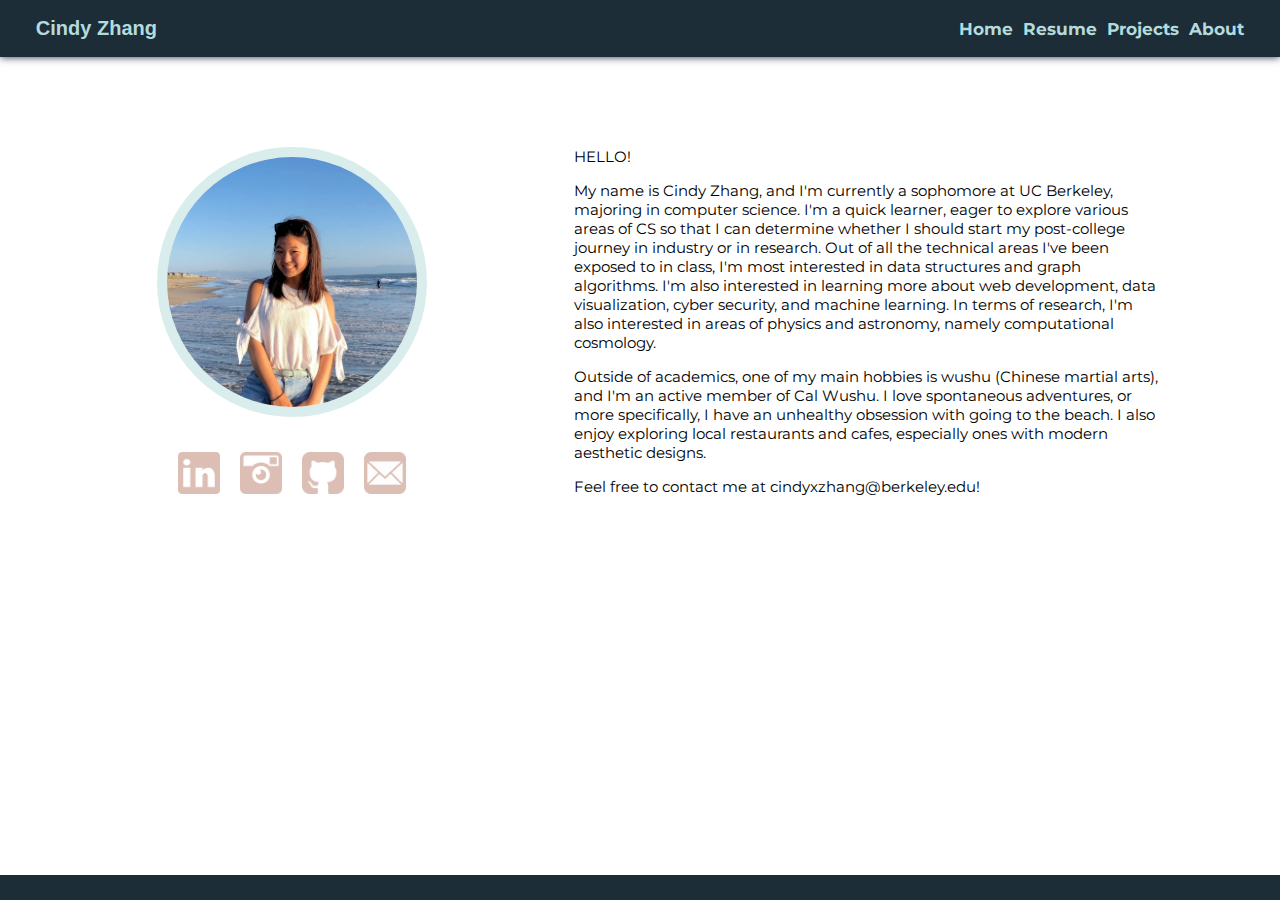
<file: index.html>
<!DOCTYPE html>
<html>
<head>
  <title>Cindy Zhang</title>
  <link rel="stylesheet"
        type="text/css"
        href="indexStyle.css"/>
  <link href="https://fonts.googleapis.com/css?family=Montserrat&display=swap" rel="stylesheet">
  <link rel="canonical" href="http://cindyzhang977.github.io/">
  <meta name="viewport" content="initial-scale=1, maximum-scale=1">
  <meta name="description" content="Personal website for Cindy Zhang, a sophomore at UC Berkeley, majoring in Computer Science.">

</head>

<body>
  <!--navigation bar on top-->
  <div class="nav-menu-container">
    <div class="nav-menu">
      <div id="mobile-drop-down">
        <div class="nav-items">
          <button class="button" id="name"><a href="/"> Cindy Zhang </a></button>
        </div>
        <div class="menu-icon" onclick="toggleMenu()">
          <span class="line"></span>
          <span class="line"></span>
          <span class="line"></span>
        </div>
      </div>
      <div class="nav-items" id="main-menu">
        <button class="button"><a href="/"> Home </a></button>
        <button class="button"><a href="resume.pdf"> Resume </a></button>
        <button class="button"><a href="projects.html"> Projects </a></button>
        <button class="button"><a href="about.html"> About </a></button>
      </div>
    </div>
  </div>

  <!--content-->
  <div class="content">
    <div class="images">
      <div id="me">
        <img src="imgs/profile.jpg" alt="me!">
      </div>
      <div id="social">
        <a href="https://www.linkedin.com/in/cindy-x-zhang/" target="_blank">
          <figure class="social-link">
            <img src="imgs/linkedin.png" alt="LinkedIn" id="linkedin-img" class="social-img"
            onmouseover="linkedin.onHover();" onmouseout="linkedin.offHover();">
          </figure>
        </a>
        <a href="https://www.instagram.com/cindyzhang977/" target="_blank">
          <figure class="social-link">
            <img src="imgs/instagram.png" alt="Instagram" id="instagram-img" class="social-img"
            onmouseover="instagram.onHover();" onmouseout="instagram.offHover();">
          </figure>
        </a>
        <a href="https://github.com/Cindyzhang977" target="_blank">
          <figure class="social-link">
            <img src="imgs/github.png" alt="Github" id="github-img" class="social-img"
            onmouseover="github.onHover();" onmouseout="github.offHover();">
          </figure>
        </a>
        <a href="mailto:cindyxzhang@berkeley.edu" target="_blank">
          <figure class="social-link">
            <img src="imgs/email.png" alt="Email" id="email-img" class="social-img"
            onmouseover="email.onHover();" onmouseout="email.offHover();">
          </figure>
        </a>
      </div>
    </div>

    <div class="paragraph">
      <p id="hello">
        HELLO!
      </p>
      <p>
        My name is Cindy Zhang, and I'm currently a sophomore at UC Berkeley, majoring in computer science.
        I'm a quick learner, eager to explore various areas of CS so that I can determine
        whether I should start my post-college journey in industry or in research. Out of all the technical
        areas I've been exposed to in class, I'm most interested in data structures and graph algorithms. I'm also
        interested in learning more about web development, data visualization, cyber security, and machine learning.
        In terms of research, I'm also interested in areas of physics and astronomy, namely computational cosmology.
      </p>
      <p>
        Outside of academics, one of my main hobbies is wushu (Chinese martial arts), and I'm an active member
        of Cal Wushu. I love spontaneous adventures, or more specifically, I have an unhealthy obsession
        with going to the beach. I also enjoy exploring local restaurants and cafes, especially ones with modern
        aesthetic designs.
      </p>
      <p>
        Feel free to contact me at cindyxzhang@berkeley.edu!
      </p>
    </div>
  </div>

  <footer><br></footer>

  <script src="https://code.jquery.com/jquery-1.11.0.min.js"></script>
  <script src="index.js"></script>

</body>
</html>
</file>
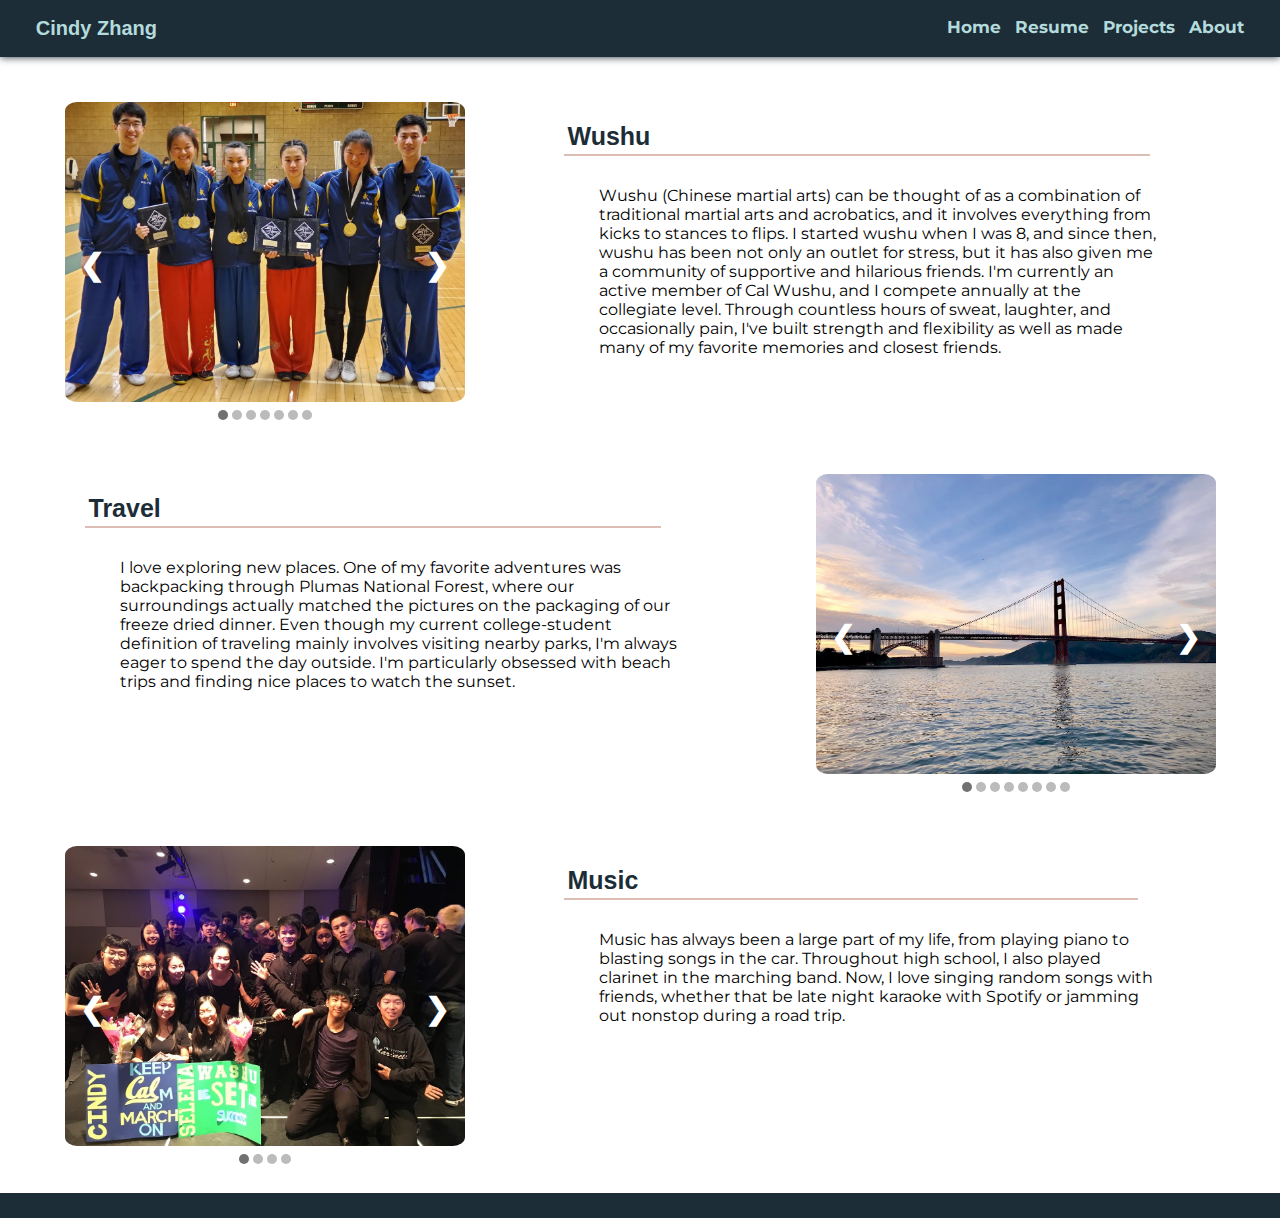
<file: about.html>
<!DOCTYPE html>
<html>
<head>

  <title>About</title>
  <link rel="stylesheet"
        type="text/css"
        href="aboutStyle.css"/>
  <link rel="stylesheet"
        type="text/css"
        href="indexStyle.css"/>
  <link href="https://fonts.googleapis.com/css?family=Montserrat&display=swap" rel="stylesheet">
  <meta name="viewport" content="initial-scale=1, maximum-scale=1">
  <meta name="description" content="about Cindy Zhang">

</head>

<body>
  <!--navigation bar on top-->
  <div class="nav-menu-container">
    <div class="nav-menu">
      <div id="mobile-drop-down">
        <div class="nav-items">
          <button class="button" id="name"><a href="/"> Cindy Zhang </a></button>
        </div>
        <div class="menu-icon" onclick="toggleMenu()">
          <span class="line"></span>
          <span class="line"></span>
          <span class="line"></span>
        </div>
      </div>
      <div class="nav-items" id="main-menu">
        <button class="button"><a href="/"> Home </a></button>
        <button class="button"><a href="resume.pdf"> Resume </a></button>
        <button class="button"><a href="projects.html"> Projects </a></button>
        <button class="button"><a href="about.html"> About </a></button>
      </div>
    </div>
  </div>

  <!--content-->

  <!--wushu--> <!--TODO: update photos-->
  <div class="content-container">
    <div class="item">
      <div>
        <div class="slideshow-container">
          <div class="mySlides fade wushu-img">
            <img src="imgs/calwushu.jpg">
          </div>
          <div class="mySlides fade wushu-img">
            <img src="imgs/wushu-aerial.jpg">
          </div>
          <div class="mySlides fade wushu-img">
            <img src="imgs/wushu-splits.jpg">
          </div>
          <div class="mySlides fade wushu-img">
            <img src="imgs/wushu-jump.jpg">
          </div>
          <div class="mySlides fade wushu-img">
            <img src="imgs/wushu-empty.jpg">
          </div>
          <div class="mySlides fade wushu-img">
            <img src="imgs/wushu-spear.jpg">
          </div>
          <div class="mySlides fade wushu-img">
            <img src="imgs/wushu-cartwheel.jpg">
          </div>
          <a class="prev wushu-arrow" onclick="wushuSlides.plusSlides(-1)">&#10094;</a>
          <a class="next wushu-arrow" onclick="wushuSlides.plusSlides(1)">&#10095;</a>
        </div>
        <div style="text-align:center">
          <span class="dot wushu-dot" onclick="wushuSlides.currentSlide(0)"></span>
          <span class="dot wushu-dot" onclick="wushuSlides.currentSlide(1)"></span>
          <span class="dot wushu-dot" onclick="wushuSlides.currentSlide(2)"></span>
          <span class="dot wushu-dot" onclick="wushuSlides.currentSlide(3)"></span>
          <span class="dot wushu-dot" onclick="wushuSlides.currentSlide(4)"></span>
          <span class="dot wushu-dot" onclick="wushuSlides.currentSlide(5)"></span>
          <span class="dot wushu-dot" onclick="wushuSlides.currentSlide(6)"></span>
        </div>
      </div>

      <div class="description">
        <h class="title">Wushu</h>
        <p>
          Wushu (Chinese martial arts) can be thought of as a combination of traditional martial arts and acrobatics,
          and it involves everything from kicks to stances to flips. I started wushu when I was 8, and since then,
          wushu has been not only an outlet for stress, but it has also given me a community of supportive and hilarious
          friends. I'm currently an active member of Cal Wushu, and I compete annually at the collegiate level.
          Through countless hours of sweat, laughter, and occasionally pain, I've built strength and flexibility as well
          as made many of my favorite memories and closest friends.
        </p>
      </div>
    </div>

    <!--traveling-->
    <div class="item rev-item">
      <div class="description">
        <h>Travel</h>
        <p>
          I love exploring new places. One of my favorite adventures was backpacking through Plumas National
          Forest, where our surroundings actually matched the pictures on the packaging of our freeze dried
          dinner. Even though my current college-student definition of traveling mainly involves visiting
          nearby parks, I'm always eager to spend the day outside. I'm particularly obsessed with beach
          trips and finding nice places to watch the sunset.
        </p>
      </div>

      <div>
        <div class="slideshow-container">
          <div class="mySlides fade travel-img">
            <img src="imgs/goldengate.jpg">
          </div>
          <div class="mySlides fade travel-img">
            <img src="imgs/don-edwards.jpg">
          </div>
          <div class="mySlides fade travel-img">
            <img src="imgs/shoreline.jpg">
          </div>
          <div class="mySlides fade travel-img">
            <img src="imgs/plumas.jpg">
          </div>
          <div class="mySlides fade travel-img">
            <img src="imgs/sunset-beach.jpg">
          </div>
          <div class="mySlides fade travel-img">
            <img src="imgs/big-c.jpg">
          </div>
          <div class="mySlides fade travel-img">
            <img src="imgs/devils-slide.jpg">
          </div>
          <div class="mySlides fade travel-img">
            <img src="imgs/central-park.jpg">
          </div>
          <a class="prev travel-arrow" onclick="travelSlides.plusSlides(-1)">&#10094;</a>
          <a class="next travel-arrow" onclick="travelSlides.plusSlides(1)">&#10095;</a>
        </div>
        <div style="text-align:center">
          <span class="dot travel-dot" onclick="travelSlides.currentSlide(0);"></span>
          <span class="dot travel-dot" onclick="travelSlides.currentSlide(1);"></span>
          <span class="dot travel-dot" onclick="travelSlides.currentSlide(2);"></span>
          <span class="dot travel-dot" onclick="travelSlides.currentSlide(3);"></span>
          <span class="dot travel-dot" onclick="travelSlides.currentSlide(4);"></span>
          <span class="dot travel-dot" onclick="travelSlides.currentSlide(5);"></span>
          <span class="dot travel-dot" onclick="travelSlides.currentSlide(6);"></span>
          <span class="dot travel-dot" onclick="travelSlides.currentSlide(7);"></span>
        </div>
      </div>
    </div>

    <!--music-->
    <div class="item">
      <div>
        <div class="slideshow-container">
          <div class="mySlides fade music-img">
            <img src="imgs/clarinets.jpg">
          </div>
          <div class="mySlides fade music-img">
            <img src="imgs/band-playing.jpg">
          </div>
          <div class="mySlides fade music-img">
            <img src="imgs/band4.jpg">
          </div>
          <div class="mySlides fade music-img">
            <img src="imgs/clarinets-uniformed.jpg">
          </div>
          <a class="prev music-arrow" onclick="musicSlides.plusSlides(-1)">&#10094;</a>
          <a class="next music-arrow" onclick="musicSlides.plusSlides(1)">&#10095;</a>
        </div>
        <div style="text-align:center">
          <span class="dot music-dot" onclick="musicSlides.currentSlide(0);"></span>
          <span class="dot music-dot" onclick="musicSlides.currentSlide(1);"></span>
          <span class="dot music-dot" onclick="musicSlides.currentSlide(2);"></span>
          <span class="dot music-dot" onclick="musicSlides.currentSlide(3);"></span>
        </div>
      </div>

      <div class="description">
        <h>Music</h>
        <p>
          Music has always been a large part of my life, from playing piano to blasting songs in the car.
          Throughout high school, I also played clarinet in the marching band. Now, I love singing random songs
          with friends, whether that be late night karaoke with Spotify or jamming out nonstop during a road trip.
        </p>
      </div>
    </div>
  </div>

  <footer><br></footer>

  <script src="https://code.jquery.com/jquery-1.11.0.min.js"></script>
  <script src="slideshow.js"></script>
  <script src="index.js"></script>

</body>
</html>
</file>
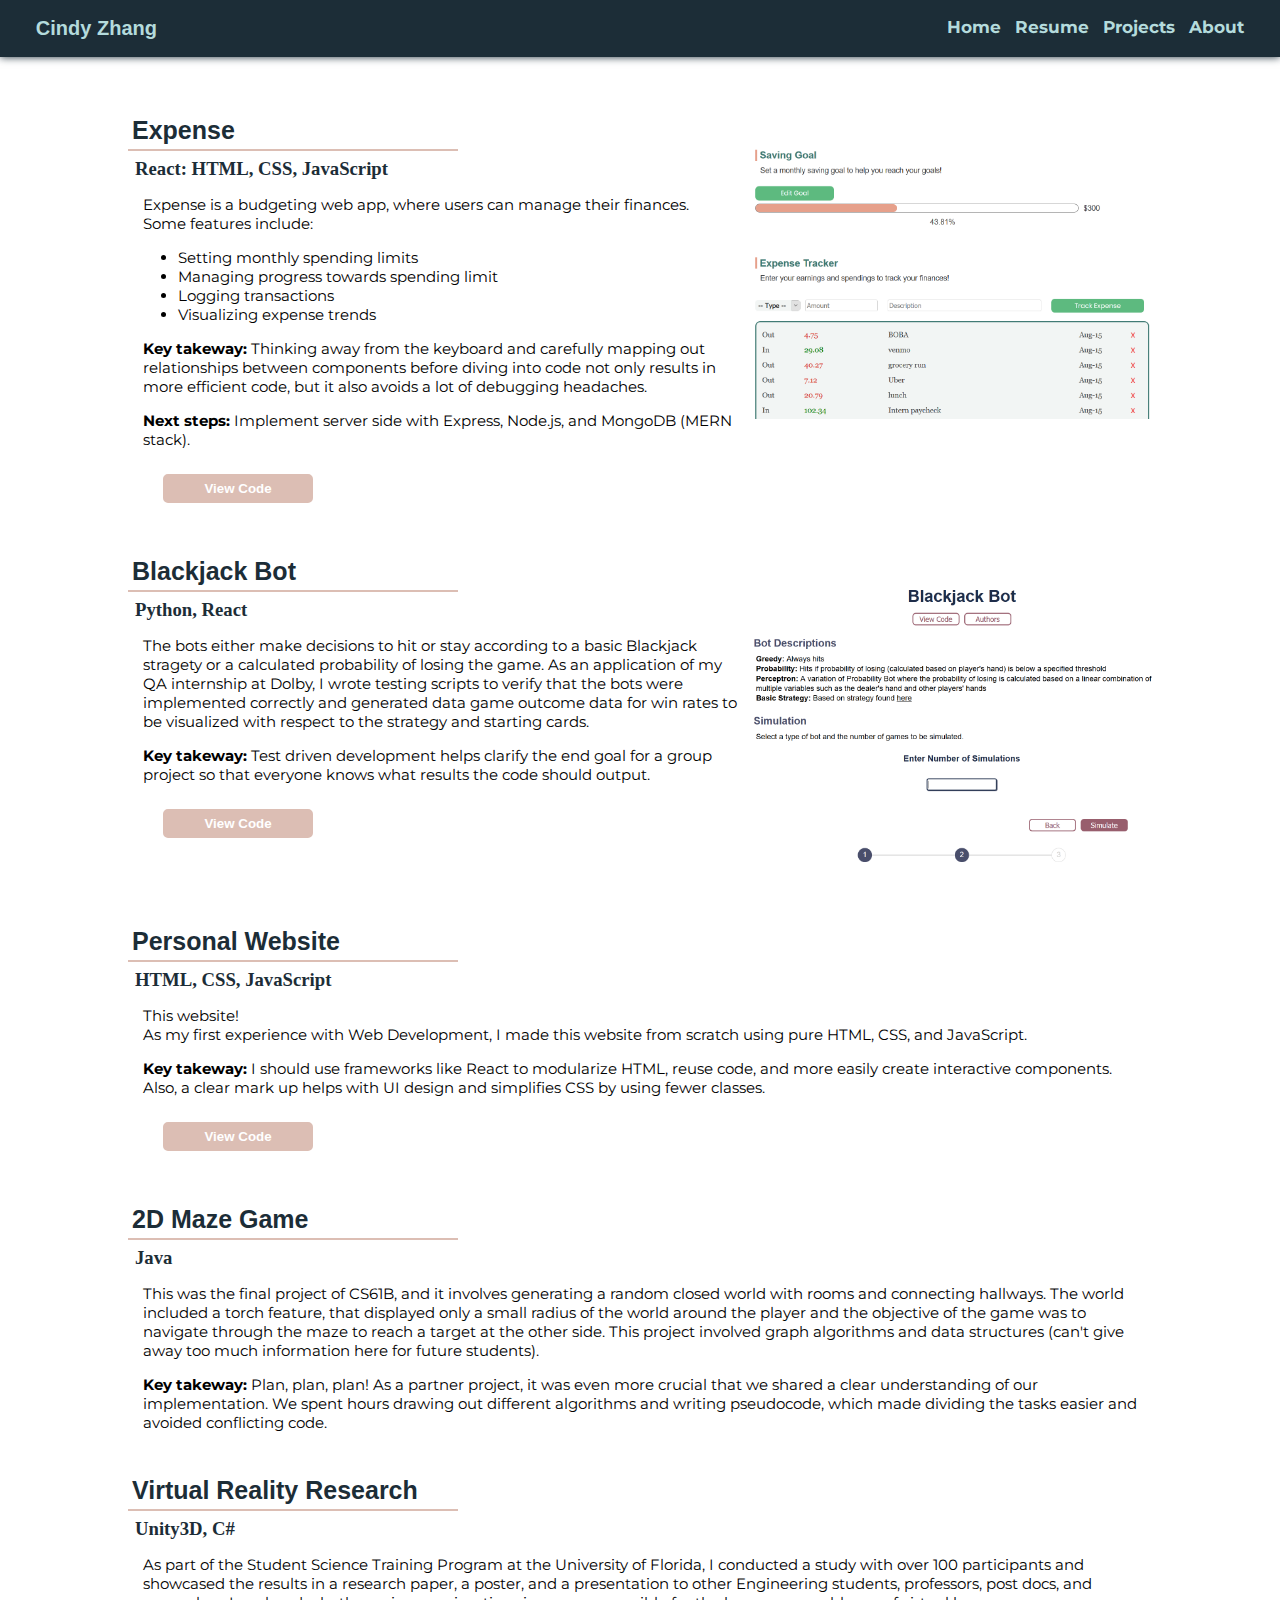
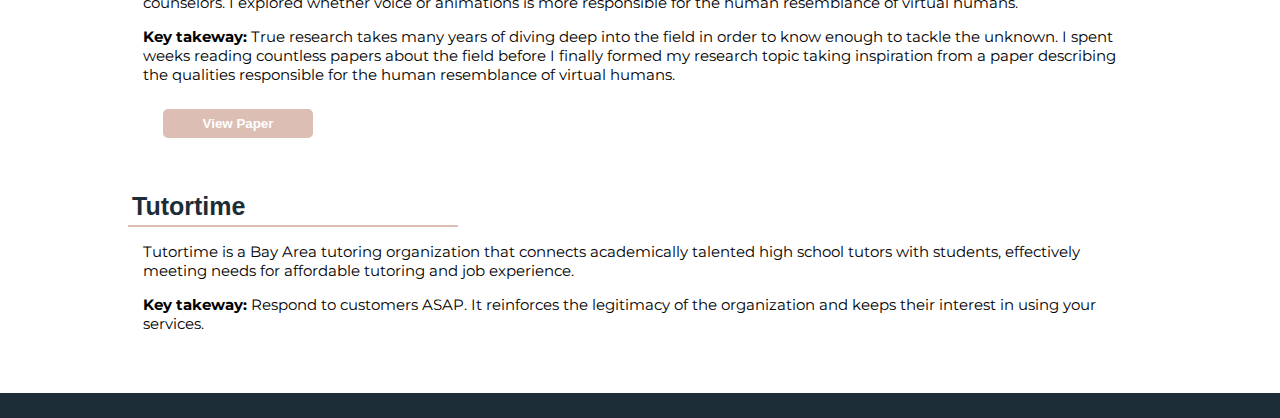
<file: projects.html>
﻿<!DOCTYPE html>

<html>
  <head>

    <title>Projects</title>
    <link rel="stylesheet"
          type="text/css"
          href="indexStyle.css"/>
    <link rel="stylesheet"
          type="text/css"
          href="projectsStyle.css"/>
    <link href="https://fonts.googleapis.com/css?family=Montserrat&display=swap" rel="stylesheet">
    <meta name="viewport" content="initial-scale=1, maximum-scale=1">
    <meta name="description" content="projects">

  </head>

  <body>
    <!--navigation bar on top-->
    <div class="nav-menu-container">
      <div class="nav-menu">
        <div id="mobile-drop-down">
          <div class="nav-items">
            <button class="button" id="name"><a href="/"> Cindy Zhang </a></button>
          </div>
          <div class="menu-icon" onclick="toggleMenu()">
            <span class="line"></span>
            <span class="line"></span>
            <span class="line"></span>
          </div>
        </div>
        <div class="nav-items" id="main-menu">
          <button class="button"><a href="/"> Home </a></button>
          <button class="button"><a href="resume.pdf"> Resume </a></button>
          <button class="button"><a href="projects.html"> Projects </a></button>
          <button class="button"><a href="about.html"> About </a></button>
        </div>
      </div>
    </div>

    <!--content-->
    <div class="projects-content">
      <div class="project">
        <div class="proj-with-img">
          <div class="descriptions">
            <h1>Expense</h1>
            <h3>React: HTML, CSS, JavaScript</h3>
            <p>
                Expense is a budgeting web app, where users can manage their finances. <br />
                Some features include:
            </p>
            <ul>
                <li>Setting monthly spending limits</li>
                <li>Managing progress towards spending limit</li>
                <li>Logging transactions</li>
                <li>Visualizing expense trends</li>
            </ul>
            <p>
              <strong>Key takeway:</strong>
              Thinking away from the keyboard and carefully mapping out relationships
              between components before diving into code not only results in more efficient code, but it also avoids a lot of
              debugging headaches.
            </p>
            <p>
              <strong>Next steps:</strong>
              Implement server side with Express, Node.js, and MongoDB (MERN stack).
            </p>
          </div>
          <div class="proj-img">
            <img src="imgs/expense-tracker.png" alt="Expense Tracker" />
          </div>
        </div>
        <button class="code-button" onclick=" window.open('https://github.com/Cindyzhang977/expense','_blank')">View Code</button>
      </div>

      <div class="project">
        <div class="proj-with-img">
          <div class="descriptions">
            <h1>Blackjack Bot</h1>
            <h3>Python, React</h3>
            <p>
                The bots either make decisions to hit or stay according to a basic Blackjack stragety or a calculated probability of losing the game. As an application of
                my QA internship at Dolby, I wrote testing scripts to verify that the bots were implemented correctly and generated data game outcome data for win rates to be visualized
                with respect to the strategy and starting cards.
            </p>
            <p>
              <strong>Key takeway:</strong>
              Test driven development helps clarify the end goal for a group project so that everyone knows what results the code should output.
            </p>
            <button class="code-button" onclick=" window.open('https://github.com/richardju97/card-games','_blank')">View Code</button>
          </div>
          <div class="proj-img">
            <img src="imgs/blackjack-bot.png" alt="Blackjack Bot" />
          </div>
        </div>
      </div>

      <div class="project">
        <h1>Personal Website</h1>
        <h3>HTML, CSS, JavaScript</h3>
        <p>
            This website! <br />
            As my first experience with Web Development, I made this website from scratch using pure HTML, CSS, and JavaScript.
        </p>
        <p>
          <strong>Key takeway:</strong>
          I should use frameworks like React to modularize HTML, reuse code, and more easily create interactive components.
          Also, a clear mark up helps with UI design and simplifies CSS by using fewer classes.
        </p>
        <button class="code-button" onclick=" window.open('https://github.com/Cindyzhang977/cindyzhang977.github.io','_blank')">View Code</button>
      </div>

      <div class="project">
        <h1>2D Maze Game</h1>
        <h3>Java</h3>
        <p>
          This was the final project of CS61B, and it involves generating a random closed world with rooms and connecting hallways.
          The world included a torch feature, that displayed only a small radius of the world around the player and the objective
          of the game was to navigate through the maze to reach a target at the other side. This project involved graph algorithms
          and data structures (can't give away too much information here for future students).
        </p>
        <p>
          <strong>Key takeway:</strong>
          Plan, plan, plan! As a partner project, it was even more crucial that we shared a clear understanding of our implementation.
          We spent hours drawing out different algorithms and writing pseudocode, which made dividing the tasks easier and avoided conflicting code.
        </p>
      </div>

      <div class="project">
        <h1>Virtual Reality Research</h1>
        <h3>Unity3D, C#</h3>
        <p>
          As part of the Student Science Training Program at the University of Florida, I conducted a study with over 100 participants
          and showcased the results in a research paper, a poster, and a presentation to other Engineering students, professors, post docs, and counselors.
          I explored whether voice or animations is more responsible for the human resemblance of virtual humans.
        </p>
        <p>
          <strong>Key takeway:</strong>
          True research takes many years of diving deep into the field in order to know enough to tackle the unknown.
          I spent weeks reading countless papers about the field before I finally formed my research topic taking inspiration from a paper describing the
          qualities responsible for the human resemblance of virtual humans.
        </p>
        <button class="code-button" onclick=" window.open('https://drive.google.com/file/d/0B99y06q-Dj5YY1hkRWhlNUp4ekE/view?usp=sharing','_blank')">View Paper</button>
      </div>

      <div class="project">
        <h1>Tutortime</h1>
        <p>
            Tutortime is a Bay Area tutoring organization that connects academically talented high school tutors with students, effectively meeting
            needs for affordable tutoring and job experience.
        </p>
        <p>
          <strong>Key takeway:</strong>
          Respond to customers ASAP. It reinforces the legitimacy of the organization and keeps their interest in using your services.
        </p>
      </div>
    </div>
  </body>


  <footer><br></footer>

  <script src="https://code.jquery.com/jquery-1.11.0.min.js"></script>
  <script src="index.js"></script>

</html>
</file>
<file: indexStyle.css>
:root {
  --navbar-color: #1c2d37;
  --link-color: #b4dbdc;
  --link-complement: #dcbeb4;
}

body {
  background-color: white;
  display: flex;
  min-height: 100vh;
  flex-direction: column;
}

* {
  margin: 0;
  padding: 0;
  box-sizing: border-box;
}

p {
  margin: 15px;
  font-family: 'Montserrat', sans-serif;
}

footer {
  background-color: var(--navbar-color);
  height: 25px;
}

/* top navigation bar */
.nav-menu-container {
  color: var(--navbar-txt-color);
  background-color: var(--navbar-color);
  padding: 12px;
  box-shadow: 0px 0px 8px 0px var(--navbar-color);
  display: flex;
  justify-content: center;
  width: 100%;
}

.nav-menu {
  display: flex;
  justify-content: space-between;
  width: 97%;
}

.button {
  background-color: var(--navbar-color);
  border: none;
  font-size: 17px;
  font-family: 'Montserrat', sans-serif;
  font-weight: 700;
  padding: 5px;
}

a {
    display: block;
    width: 100%;
    text-align: center;
    text-decoration: none;
    border-radius: 5px;
    color: var(--link-color);
}

a:hover {
    color: var(--link-complement);
}

#name {
  font-size: 20px;
  font-family: 'Open Sans Condensed', sans-serif;
}

/* content */
#me {
  height: 300px;
}

#me > img {
  border-radius: 50%;
  margin: 5px;
  margin-bottom: 70px;
  width: 270px;
  height: 270px;
  object-fit: cover;
  object-position: 50% 12%; /*(x, y)*/
  border: 10px solid #daeded;
}

#social {
  display: flex;
  align-items: center;
}

.content {
  display: flex;
  justify-content: space-between;
  margin: 25px;
  padding: 50px;
  flex-wrap: wrap;
  flex-direction: column;
  align-items: center;
}

.social-img {
  width: 42px;
  margin: 10px;
}

.images {
  display: flex;
  flex: 1;
  flex-direction: column;
  align-items: center;
  padding: 10px;
}

.paragraph {
  width: 300px;
  font-size: 15px;
  border-radius: 1%;
}

/*mobile*/
@media only screen and (max-width: 800px) {
  .nav-menu-container, .nav-menu {
    display: inline-block;
  }

  .nav-items {
    display: flex;
    flex-direction: column;
    align-items: flex-start;
  }

  .menu-icon > span {
    background: var(--link-color);
    height: 4px;
    width: 30px;
    display: block;
    margin: 5px;
    border-radius: 15%;
  }

  #main-menu {
    display: flex;
  }

  #mobile-drop-down {
    display: flex;
    justify-content: space-between;
  }
}

/*desktop*/
@media only screen and (min-width: 900px) {
  .paragraph {
    flex: 1.5;
    margin-left: 50px;
    margin-right: 25px;
    width: 450px;
  }

  .content {
    flex: 1;
    flex-direction: row;
    align-items: flex-start;
  }
}
</file>
<file: aboutStyle.css>
:root {
  --navbar-color: #1c2d37;
  --link-color: #b4dbdc;
  --link-complement: #dcbeb4;
}

h {
  font-size: 25px;
  font-weight: 700;
  padding: 4px;
  padding-right: 500px;
  font-family: 'Open Sans Condensed', sans-serif;
  color: var(--navbar-color);
  border-bottom: 2px solid var(--link-complement);
}

p {
  padding: 20px;
}

img {
  width: 400px;
  height: 300px;
  object-fit: cover;
  border-radius: 3%;
}

.nav-menu-container {
  margin-bottom: 20px;
}

.content-container {
  display: flex;
  flex-direction: column;
  flex-wrap: wrap;
}

.item {
  display: flex;
  justify-content: space-around;
  margin: 25px;
  flex-wrap: wrap;
}

.description {
  margin: 20px;
  flex: 0.8;
}

/* Slideshow CSS */

.mySlides {
  display: none
}

.slideshow-container {
  max-width: 400px;
  max-height: 350px;
  position: relative;
  padding: 0px;
  display: flex;
  justify-content: space-between;
}

/* Next & previous buttons */
.prev, .next {
  cursor: pointer;
  position: absolute;
  top: 50%;
  width: auto;
  padding: 15px;
  margin-top: -22px;
  color: white;
  font-weight: bold;
  font-size: 30px;
  transition: 0.6s ease;
  border-radius: 0 3px 3px 0;
}

/* Position the "next button" to the right */
.next {
  right: 0;
  position: absolute;
}

.prev:hover, .next:hover {
  color: var(--link-complement);
  font-size: 40px;
}

/* The dots/bullets/indicators */
.dot {
  cursor: pointer;
  height: 10px;
  width: 10px;
  background-color: #bbb;
  border-radius: 50%;
  display: inline-block;
}

.active, .dot:hover {
  background-color: #717171;
}

/* Fading animation */
.fade {
  -webkit-animation-name: fade;
  -webkit-animation-duration: 1.5s;
  animation-name: fade;
  animation-duration: 1.5s;
}

@-webkit-keyframes fade {
  from {opacity: .4}
  to {opacity: 1}
}

@keyframes fade {
  from {opacity: .4}
  to {opacity: 1}
}

@media only screen and (max-width: 800px) {
  img {
    width: 300px;
    height: 260px;
  }

  p {
    padding: 1px;
  }

  h {
    padding-right: 200px;
  }

  .dot {
    height: 7px;
    width: 7px;
  }

  .rev-item {
    flex-wrap: wrap-reverse;
  }

  .description {
    max-width: 250px;
  }
}
</file>
<file: projectsStyle.css>
:root {
  --navbar-color: #1c2d37;
  --link-color: #b4dbdc;
  --link-complement: #dcbeb4;
}

h1 {
  font-size: 25px;
  font-weight: 600;
  width: 330px;
  padding: 4px;
  font-family: 'Open Sans Condensed', sans-serif;
  color: var(--navbar-color);
  border-bottom: 2px solid var(--link-complement);
}

h3 {
  margin: 7px;
  color: var(--navbar-color);
}

ul {
  font-family: 'Montserrat', sans-serif;
  margin-left: 50px;
}

p, ul {
  font-size: 15px;
}

.projects-content {
  margin: 20px 10% 20px 10%;
}

.project {
  margin-bottom: 40px;
}

.proj-img > img {
  margin-top: 35px;
  margin-bottom: 15px;
  width: 400px;
}

.code-button {
  width: 150px;
  padding: 5px;
  border-radius: 5px;
  border: 2px solid var(--link-complement);
  background-color: var(--link-complement);
  color: white;
  margin: 10px;
  margin-left: 35px;
  font-weight: 600;
}

.code-button:hover {
  cursor: pointer;
  color: var(--link-complement);
  background-color: white;
}

.proj-with-img {
  margin-top: 35px;
  display: flex;
  justify-content: space-between;
}

@media only screen and (max-width: 800px) {
  .proj-with-img {
    flex-direction: column;
  }

  .proj-img > img {
    width: 350px;
  }
}
</file>
